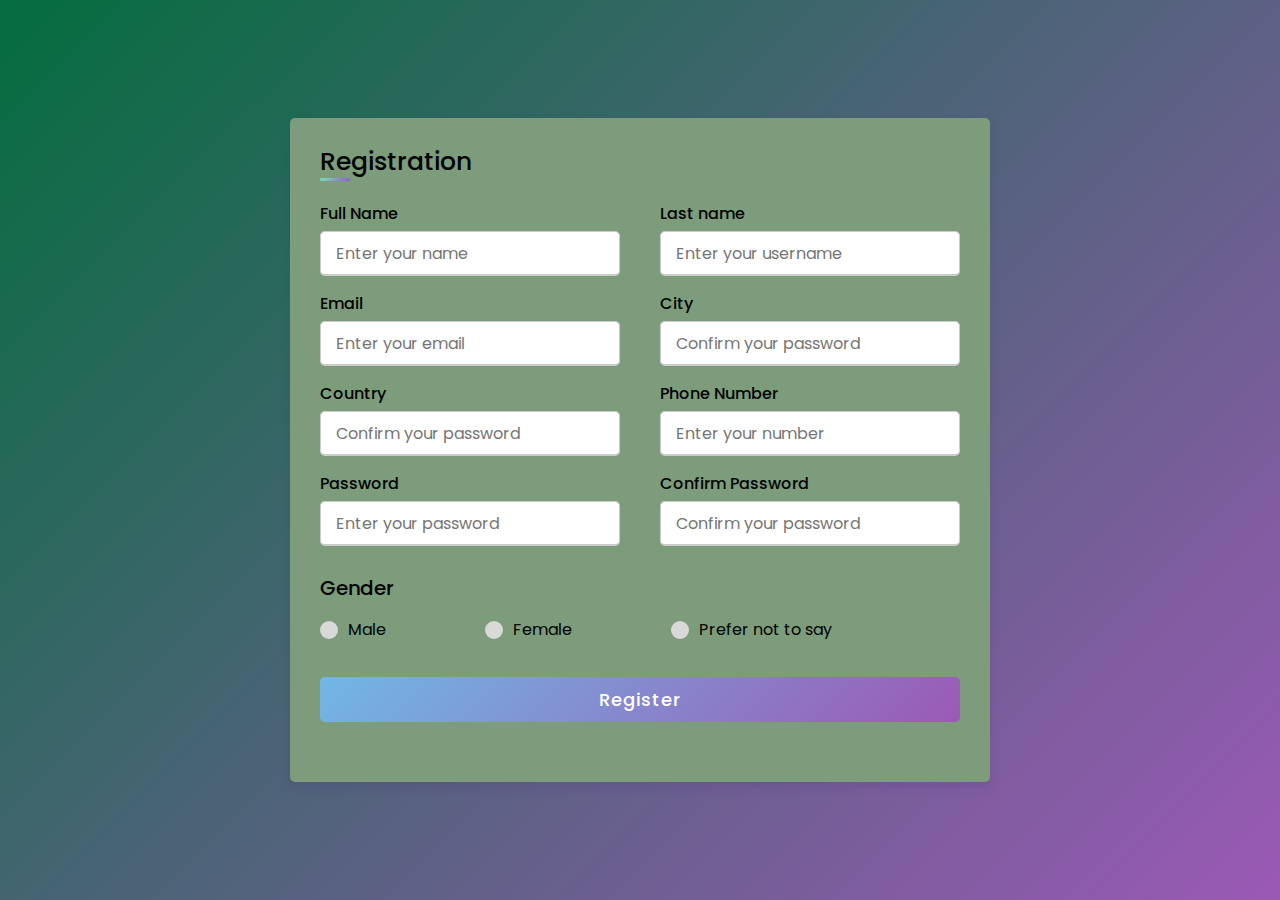
<file: Register.html>
<!DOCTYPE html>
<html lang="en" dir="ltr">
  <head>
    <meta charset="UTF-8">
    <!---<title> Responsive Registration Form | CodingLab </title>--->
    <link rel="stylesheet" href="css/Sign-up.css">
     <meta name="viewport" content="width=device-width, initial-scale=1.0">
     <title>Registration Form</title>
   </head>
<body>
  <div class="container">
    <div class="title">Registration</div>
    <div class="content">
      <form action="#">
        <div class="user-details">
          <div class="input-box">
            <span class="details">Full Name</span>
            <input type="text" placeholder="Enter your name" required>
          </div>
          <div class="input-box">
            <span class="details">Last name</span>
            <input type="text" placeholder="Enter your username" required>
          </div>
          <div class="input-box">
            <span class="details">Email</span>
            <input type="text" placeholder="Enter your email" required>
          </div>
          <div class="input-box">
            <span class="details">City</span>
            <input type="text" placeholder="Confirm your password" required>
          </div>
          <div class="input-box">
            <span class="details">Country</span>
            <input type="text" placeholder="Confirm your password" required>
          </div>
          <div class="input-box">
            <span class="details">Phone Number</span>
            <input type="text" placeholder="Enter your number" required>
          </div>
          <div class="input-box">
            <span class="details">Password</span>
            <input type="text" placeholder="Enter your password" required>
          </div>
          <div class="input-box">
            <span class="details">Confirm Password</span>
            <input type="text" placeholder="Confirm your password" required>
          </div>
        </div>
        <div class="gender-details">
          <input type="radio" name="gender" id="dot-1">
          <input type="radio" name="gender" id="dot-2">
          <input type="radio" name="gender" id="dot-3">
          <span class="gender-title">Gender</span>
          <div class="category">
            <label for="dot-1">
            <span class="dot one"></span>
            <span class="gender">Male</span>
          </label>
          <label for="dot-2">
            <span class="dot two"></span>
            <span class="gender">Female</span>
          </label>
          <label for="dot-3">
            <span class="dot three"></span>
            <span class="gender">Prefer not to say</span>
            </label>
          </div>
        </div>
        <div class="button">
          <input type="submit" value="Register">
        </div>
      </form>
    </div>
  </div>
</body>
</html>
</file>
<file: css/Sign-up.css>
@import url('https://fonts.googleapis.com/css2?family=Poppins:wght@200;300;400;500;600;700&display=swap');
*{
  margin: 0;
  padding: 0;
  box-sizing: border-box;
  font-family: 'Poppins',sans-serif;
}
body{
  height: 100vh;
  display: flex;
  justify-content: center;
  align-items: center;
  padding: 10px;
  background: linear-gradient(135deg, #046d3e, #9b59b6);
}
.container{
  max-width: 700px;
  width: 100%;
  background-color: rgb(124, 156, 123);
  /* background-image:url(images/myimage/bg5jpg.jpg); */
  /* background-repeat: no-repeat; */
  /* background-position: center; */
  /* background-size: 100% 80%; */
  padding: 25px 30px;
  border-radius: 5px;
  box-shadow: 0 5px 10px rgba(82, 35, 136, 0.15);
}
.container .title{
  font-size: 25px;
  font-weight: 500;
  position: relative;
}
.container .title::before{
  content: "";
  position: absolute;
  left: 0;
  bottom: 0;
  height: 3px;
  width: 30px;
  border-radius: 5px;
  background: linear-gradient(135deg, #71e6c1, #9b59b6);
}
.content form .user-details{
  display: flex;
  flex-wrap: wrap;
  justify-content: space-between;
  margin: 20px 0 12px 0;
}
form .user-details .input-box{
  margin-bottom: 15px;
  width: calc(100% / 2 - 20px);
}
form .input-box span.details{
  display: block;
  font-weight: 500;
  margin-bottom: 5px;
}
.user-details .input-box input{
  height: 45px;
  width: 100%;
  outline: none;
  font-size: 16px;
  border-radius: 5px;
  padding-left: 15px;
  border: 1px solid #ccc;
  border-bottom-width: 2px;
  transition: all 0.3s ease;
}
.user-details .input-box input:focus,
.user-details .input-box input:valid{
  border-color: #9b59b6;
}
 form .gender-details .gender-title{
  font-size: 20px;
  font-weight: 500;
 }
 form .category{
   display: flex;
   width: 80%;
   margin: 14px 0 ;
   justify-content: space-between;
 }
 form .category label{
   display: flex;
   align-items: center;
   cursor: pointer;
 }
 form .category label .dot{
  height: 18px;
  width: 18px;
  border-radius: 50%;
  margin-right: 10px;
  background: #d9d9d9;
  border: 5px solid transparent;
  transition: all 0.3s ease;
}
 #dot-1:checked ~ .category label .one,
 #dot-2:checked ~ .category label .two,
 #dot-3:checked ~ .category label .three{
   background: #9b59b6;
   border-color: #d9d9d9;
 }
 form input[type="radio"]{
   display: none;
 }
 form .button{
   height: 45px;
   margin: 35px 0
 }
 form .button input{
   height: 100%;
   width: 100%;
   border-radius: 5px;
   border: none;
   color: #fff;
   font-size: 18px;
   font-weight: 500;
   letter-spacing: 1px;
   cursor: pointer;
   transition: all 0.3s ease;
   background: linear-gradient(135deg, #71b7e6, #9b59b6);
 }
 form .button input:hover{
  /* transform: scale(0.99); */
  background: linear-gradient(-135deg, #71b7e6, #9b59b6);
  }
 @media(max-width: 584px){
 .container{
  max-width: 100%;
}
form .user-details .input-box{
    margin-bottom: 15px;
    width: 100%;
  }
  form .category{
    width: 100%;
  }
  .content form .user-details{
    max-height: 300px;
    overflow-y: scroll;
  }
  .user-details::-webkit-scrollbar{
    width: 5px;
  }
  }
  @media(max-width: 459px){
  .container .content .category{
    flex-direction: column;
  }
}
</file>
